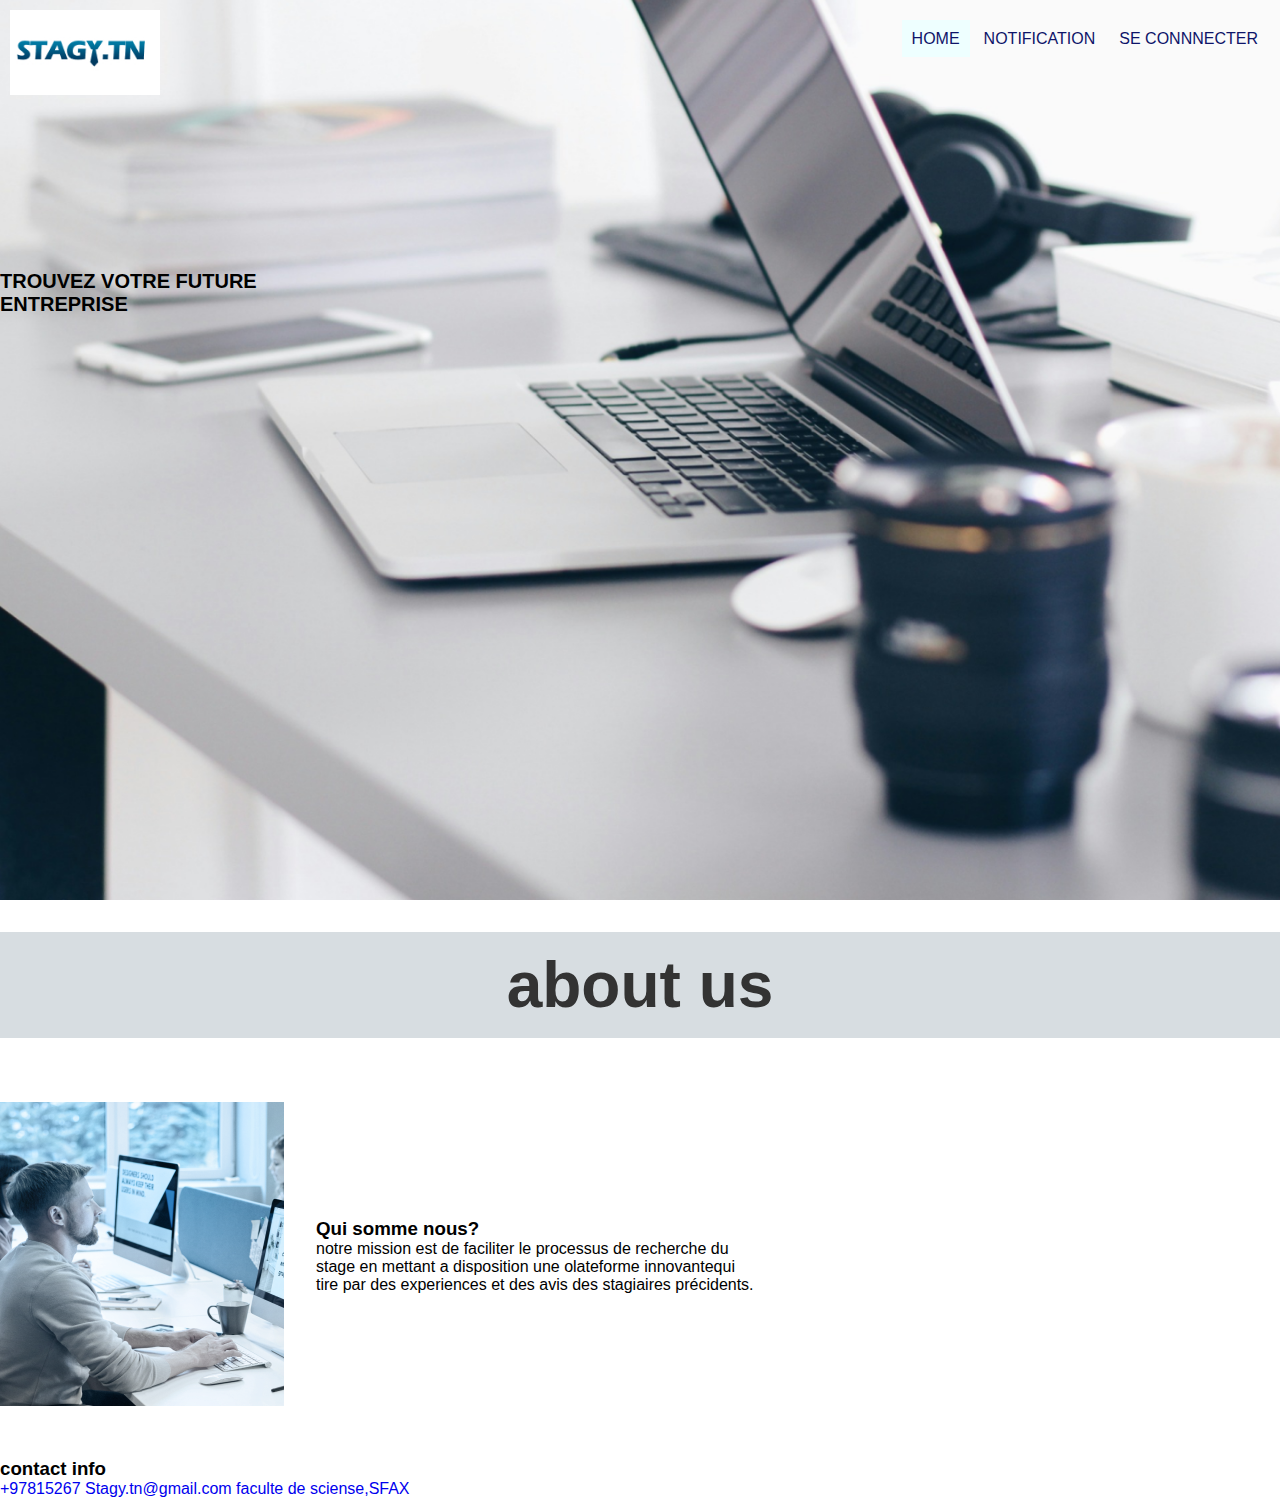
<file: image/index.html>
<!DOCTYPE html>
<html lang="en">
<head>
    <meta charset="UTF-8">
    <meta name="viewport" content="width=device-width, initial-scale=1.0">
    <title>Stagy.tn</title>
    <link  rel="stylesheet" href="style.css">

</head>
<body>
    <!--header-->
    <section id="container">
    <header>
        <div class="principale">
        <div class="logo">
            <img src="STAGY 1.jpg" alt="">

    </div>
     <ul >
        <li class="active"><a href="#">HOME</a></li>
        <li><a href="#">NOTIFICATION</a></li>
        <li class=""><a href="#">SE CONNNECTER</a></li>
        
        
     </ul>
     </div>
     <div class="titre">
       <h1><span>TROUVEZ VOTRE </span>FUTURE ENTREPRISE</h1>
    </div>
    </header>
</section>
<!--section a propos-->
<section class="about" id="about">
<div>
    <h1 class="heading"><span> about </span> us </h1>
    <div class="row">
        <div class="video-container">
            <image src="./prpos.png"></image>
            </div>
            <div class="content">
                <h3>Qui somme nous?</h3>
            <p>notre mission est de faciliter le processus de recherche du</p>
            <p>stage en mettant a disposition une olateforme innovantequi</p>
            <p> tire par des experiences et des avis des stagiaires précidents.</p>
        </div>
        
    </div>


</section>
<!--footer section starts-->
<section clas="footer">
<div class="box">
<h3>contact info</h3>
<a href="#">+97815267</a>
<a href="#">Stagy.tn@gmail.com</a>
<a href="#">faculte de sciense,SFAX</a>


</div>


</section>
</file>
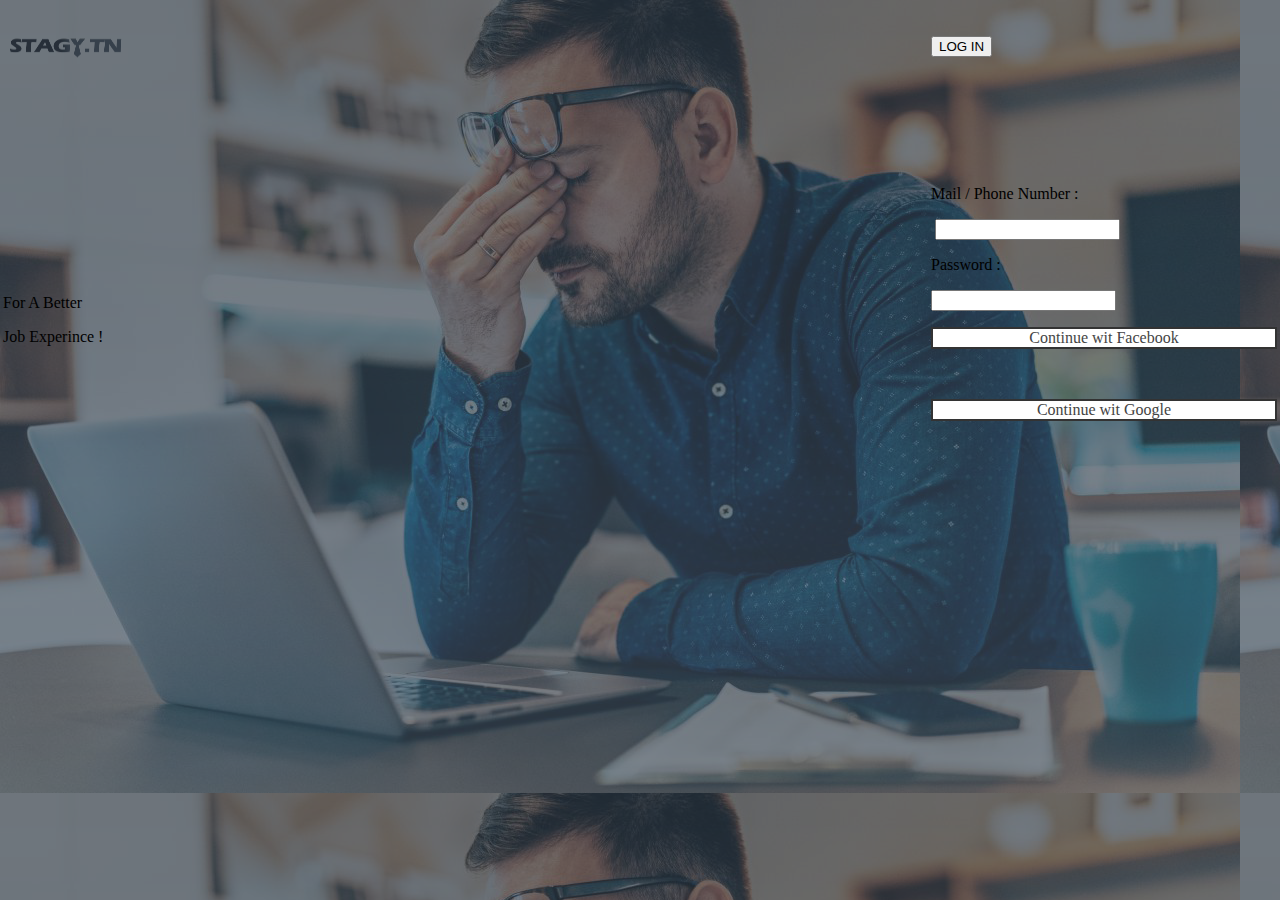
<file: su (1) (1)/su/molka/index.htm>
<html>

<head>
<meta http-equiv="Content-Language" content="fr">
<meta http-equiv="Content-Type" content="text/html; charset=windows-1252">
<title>New Page 1</title>
<link rel="stylesheet" type="text/css" href="styles.css"> 
</head>

<body>
 	<table border="0" width="100%">
		<tr>
			<td height="89">
			<img border="0" src="STAGY.TN (1).png" width="130" height="60" align="left"></td>
			<td height="89">&nbsp;</td>
			<td height="89">&nbsp;</td>
			<td height="89">&nbsp;</td>
			<td width="346" height="89">
			<p align="left">
			<button class="glow-on-hover" type="button">LOG IN</button></td>
		</tr>
		<tr>
			<td height="454">For A Better
			<p>Job Experince !</td>
			<td height="454">&nbsp;</td>
			<td height="454">&nbsp;</td>
			<td height="454">&nbsp;</td>
			<td height="454" width="346">
			<form method="POST" action="index.htm" >
 
				<p>Mail / Phone Number :</p>
				<p>&nbsp;<input type="text" name="T1" size="20"></p>
				<p>Password : </p>
				<p align="left"><input type="text" name="T2" size="20"></p>
				<p align="center">
				<div class="wrapper">
  					<a href="#" class="fb"><span>Continue wit Facebook</span></a>
				</div>				
				<p align="center">
				&nbsp;</p>
				<p align="center">
				<div class="wrapper2">
  					<a href="#" class="joojle"><span>Continue wit Google</span></a>
				</div>	
 
			</form>
			<p>&nbsp;</td>
		</tr>
		<tr>
			<td>&nbsp;</td>
			<td>&nbsp;</td>
			<td>&nbsp;</td>
			<td>&nbsp;</td>
			<td width="346">&nbsp;</td>
		</tr>
		<tr>
			<td>&nbsp;</td>
			<td>&nbsp;</td>
			<td>&nbsp;</td>
			<td>&nbsp;</td>
			<td width="346">&nbsp;</td>
		</tr>
	</table>
 
 
 
 


</body>

</html>
</file>
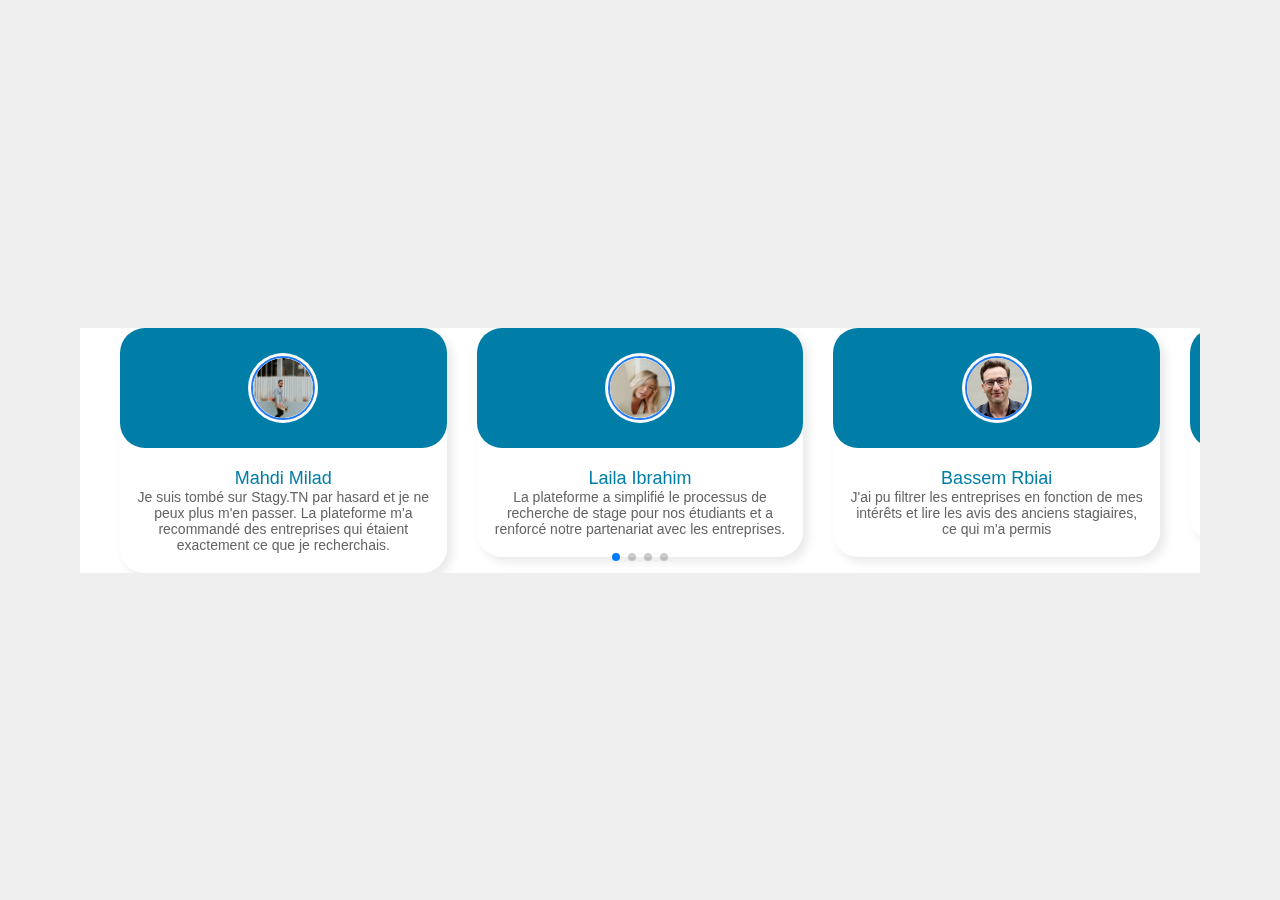
<file: testpro.html>
<!DOCTYPE html>
<html lang="en">

<head>
    <meta charset="UTF-8">
    <meta name="viewport" content="width=device-width, initial-scale=1.0">
    <title>Document</title>
    <link rel="stylesheet" href="fichiercss.css">
    <link rel="stylesheet" href="swiper-bundle.min.css">

</head>

<body>

    <div class="slide-container swiper">
        <div class="slide-content">
            <div class="card-wrapper swiper-wrapper">

                <div class="card swiper-slide">
                    <div class="image-content">
                        <span class="overlay"></span>
                        <div class="card-image">
                            <img src="img/Ellipse 31.jpg" alt="" class="card-img">
                        </div>
                    </div>
                    <div class="card-content">
                        <h2 class="name"> Mahdi Milad
                        </h2>
                        <p class=" description">Je suis tombé sur Stagy.TN par hasard et je ne peux plus m'en passer. La
                            plateforme m'a recommandé des entreprises qui
                            étaient exactement ce que je recherchais.</p>

                    </div>
                </div>
                <div class="card swiper-slide">
                    <div class="image-content">
                        <span class="overlay"></span>
                        <div class="card-image">
                            <img src="img/Ellipse 33.jpg" alt="" class="card-img">
                        </div>
                    </div>
                    <div class="card-content">
                        <h2 class="name"> Laila Ibrahim
                        </h2>
                        <p class=" description">La plateforme a simplifié le processus de recherche de stage pour nos
                            étudiants et a renforcé notre partenariat avec les
                            entreprises.</p>

                    </div>
                </div>
                <div class="card swiper-slide">
                    <div class="image-content">
                        <span class="overlay"></span>
                        <div class="card-image">
                            <img src="img/1646165485525.jpeg" alt="" class="card-img">
                        </div>
                    </div>
                    <div class="card-content">
                        <h2 class="name"> Bassem Rbiai
                        </h2>
                        <p class=" description">J'ai pu filtrer les entreprises en fonction de mes intérêts et lire les
                            avis des anciens stagiaires, ce qui m'a permis</p>

                    </div>
                </div>
                <div class="card swiper-slide">
                    <div class="image-content">
                        <span class="overlay"></span>
                        <div class="card-image">
                            <img src="img/1709739603506.jpeg" alt="" class="card-img">
                        </div>
                    </div>
                    <div class="card-content">
                        <h2 class="name"> david dell
                        </h2>
                        <p class=" description">Savoir que mes avis peuvent être utiles à d'autres stagiaires me
                            rend vraiment heureux.</p>

                    </div>
                </div>
                <div class="card swiper-slide">
                    <div class="image-content">
                        <span class="overlay"></span>
                        <div class="card-image">
                            <img src="img/v23_1829.png" alt="" class="card-img">
                        </div>
                    </div>
                    <div class="card-content">
                        <h2 class="name"> Fatima Hassen
                        </h2>
                        <p class=" description"> Je recommande vivement Stagy.TN à tous les étudiants</p>

                    </div>
                </div>
                <div class="card swiper-slide">
                    <div class="image-content">
                        <span class="overlay"></span>
                        <div class="card-image">
                            <img src="img/1687950386671.jpeg" alt="" class="card-img">
                        </div>
                    </div>
                    <div class="card-content">
                        <h2 class="name"> Mohamed Magrebi
                        </h2>
                        <p class=" description">En tant que stagiaire chez TechCo, j'ai voulu partager mon expérience
                            pour aider d'autres étudiants à trouver des
                            opportunités similaires. </p>

                    </div>
                </div>
            </div>
        </div>
        <div class="swiper-pagination"></div>
    </div>

</body>
<!-- commentaire-->
<script src="swiper-bundle.min.js"></script>
<script src="fichierjs.js"></script>

</html>
</file>
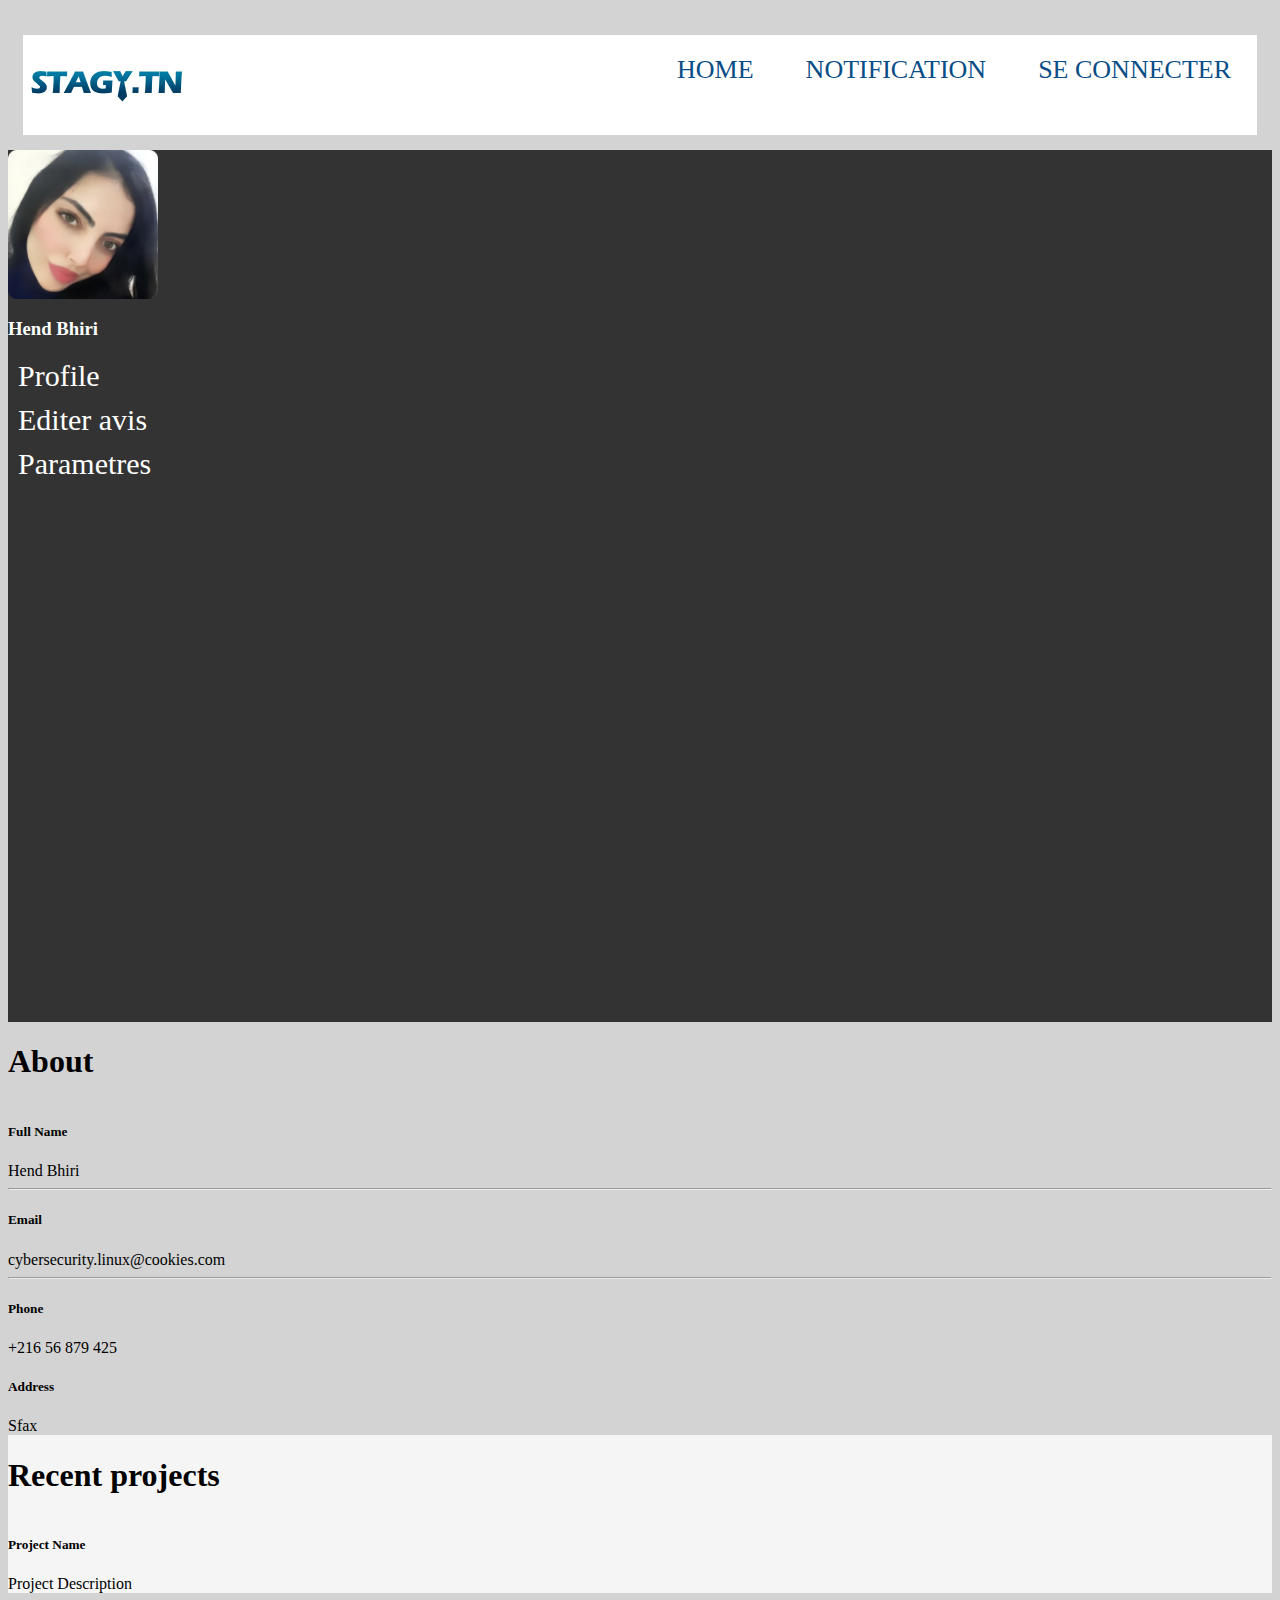
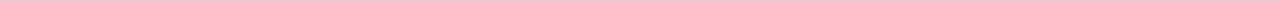
<file: image/profile.html>
<html>
<head>
    <link rel="stylesheet" href="https://cdn.jsdelivr.net/npm/bootstrap@4.5.3/dist/css/bootstrap.min.css" integrity="sha384-TX8t27EcRE3e/ihU7zmQxVncDAy5uIKz4rEkgIXeMed4M0jlfIDPvg6uqKI2xXr2" crossorigin="anonymous">

    <link rel="stylesheet" href="profile.css" >
</head>

<body>
    <div class="container">
        <div class="main">
            <div class="topbar">
                
                <a href="">SE CONNECTER</a>
                <a href="">NOTIFICATION</a>
                <a href="">HOME</a>

                <img src="STAGY 1.jpg" alt="">
            </div>
        </div>
            <div class="row">
                <div class="col-md-4 mt-1">
                    <div class="card text-center sidebar">
                       
                        <div class="card-body">
                            <img src="hend.png" class="rounded.circle" width="150">
                            <div class="mt-3">
                            <h3>Hend Bhiri</h3>
                            <a href="">Profile</a>
                            <a href="">Editer avis</a>
                            <a href="">Parametres</a>
                    
                        </div>
                    </div>
                </div>
            </div>
            <div class="col-md-8 mt-1">
                <div class="card mb-3 contenent">
                    <h1 class="m -3 pt-3">About</h1>
                    <div class="card-body">
                        <div class="row">
                            <div class="col-md-3">
                                <h5>Full Name</h5>

                            </div>
                            <div class="col-md-9 text-secondary">
                                Hend Bhiri
                            </div>
                        </div>
                        <hr>
                        <div class="row">
                            <div class="col-md-3">
                            <h5>Email</h5>
                            </div>
                            <div class="col-md-9 text-secondary">
                                cybersecurity.linux@cookies.com
                            </div>
                        </div>
                        <hr>
                        <div class="row">
                            <div class="col-md-3">
                                <h5>Phone</h5>
                            </div>
                            <div class="col-md-9 text-secondary">
                                +216 56 879 425
                            </div>
                         </div>

                         <div class="row">
                            <div class="col-md-3">
                                <h5>Address</h5>
                            </div>
                            <div class="col-md-9 text-secondary">
                             Sfax
                            </div>
                         </div>
                    </div>
                    </div>
                    <div class="card mb-3 content">
                        <h1 class="m-3">Recent projects</h1>
                        <div class="card-body">
                        <div class="row">
                        <div class="col-md-3">
                            <h5>Project Name</h5>
                        </div>
                        <div class="col-md-9 text-secondary">
                            Project Description
                        </div>
                    </div>
    </div>
    </div>
    </div>
    </div>
</div>
</div>
</body>

</body>
</html>
</file>
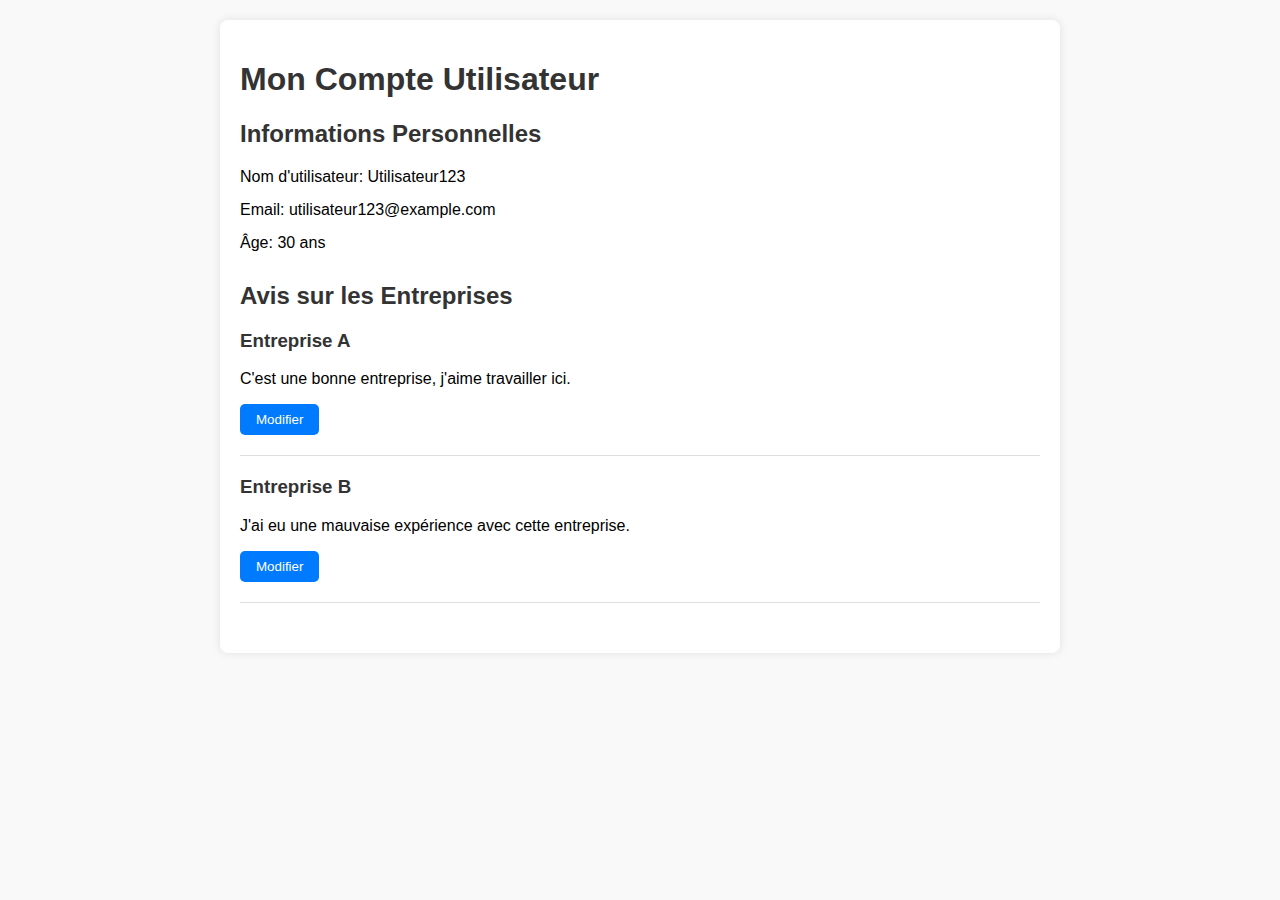
<file: image/profile1.html>
<!DOCTYPE html>
<html lang="en">
<head>
    <meta charset="UTF-8">
    <meta name="viewport" content="width=device-width, initial-scale=1.0">
    <title>Mon Compte Utilisateur</title>
    <link rel="stylesheet" href="profile1.css">
</head>
<body>
    <div class="container">
        <h1>Mon Compte Utilisateur</h1>
        <div class="user-info">
            <h2>Informations Personnelles</h2>
            <div class="info-item">
                <label for="username">Nom d'utilisateur:</label>
                <span id="username">Utilisateur123</span>
            </div>
            <div class="info-item">
                <label for="email">Email:</label>
                <span id="email">utilisateur123@example.com</span>
            </div>
            <div class="info-item">
                <label for="age">Âge:</label>
                <span id="age">30 ans</span>
            </div>
        </div>
        <div class="company-reviews">
            <h2>Avis sur les Entreprises</h2>
            <div class="review-item">
                <h3>Entreprise A</h3>
                <p>C'est une bonne entreprise, j'aime travailler ici.</p>
                <button class="edit-btn">Modifier</button>
            </div>
            <div class="review-item">
                <h3>Entreprise B</h3>
                <p>J'ai eu une mauvaise expérience avec cette entreprise.</p>
                <button class="edit-btn">Modifier</button>
            </div>
        </div>
    </div>
</body>
</html>
</file>
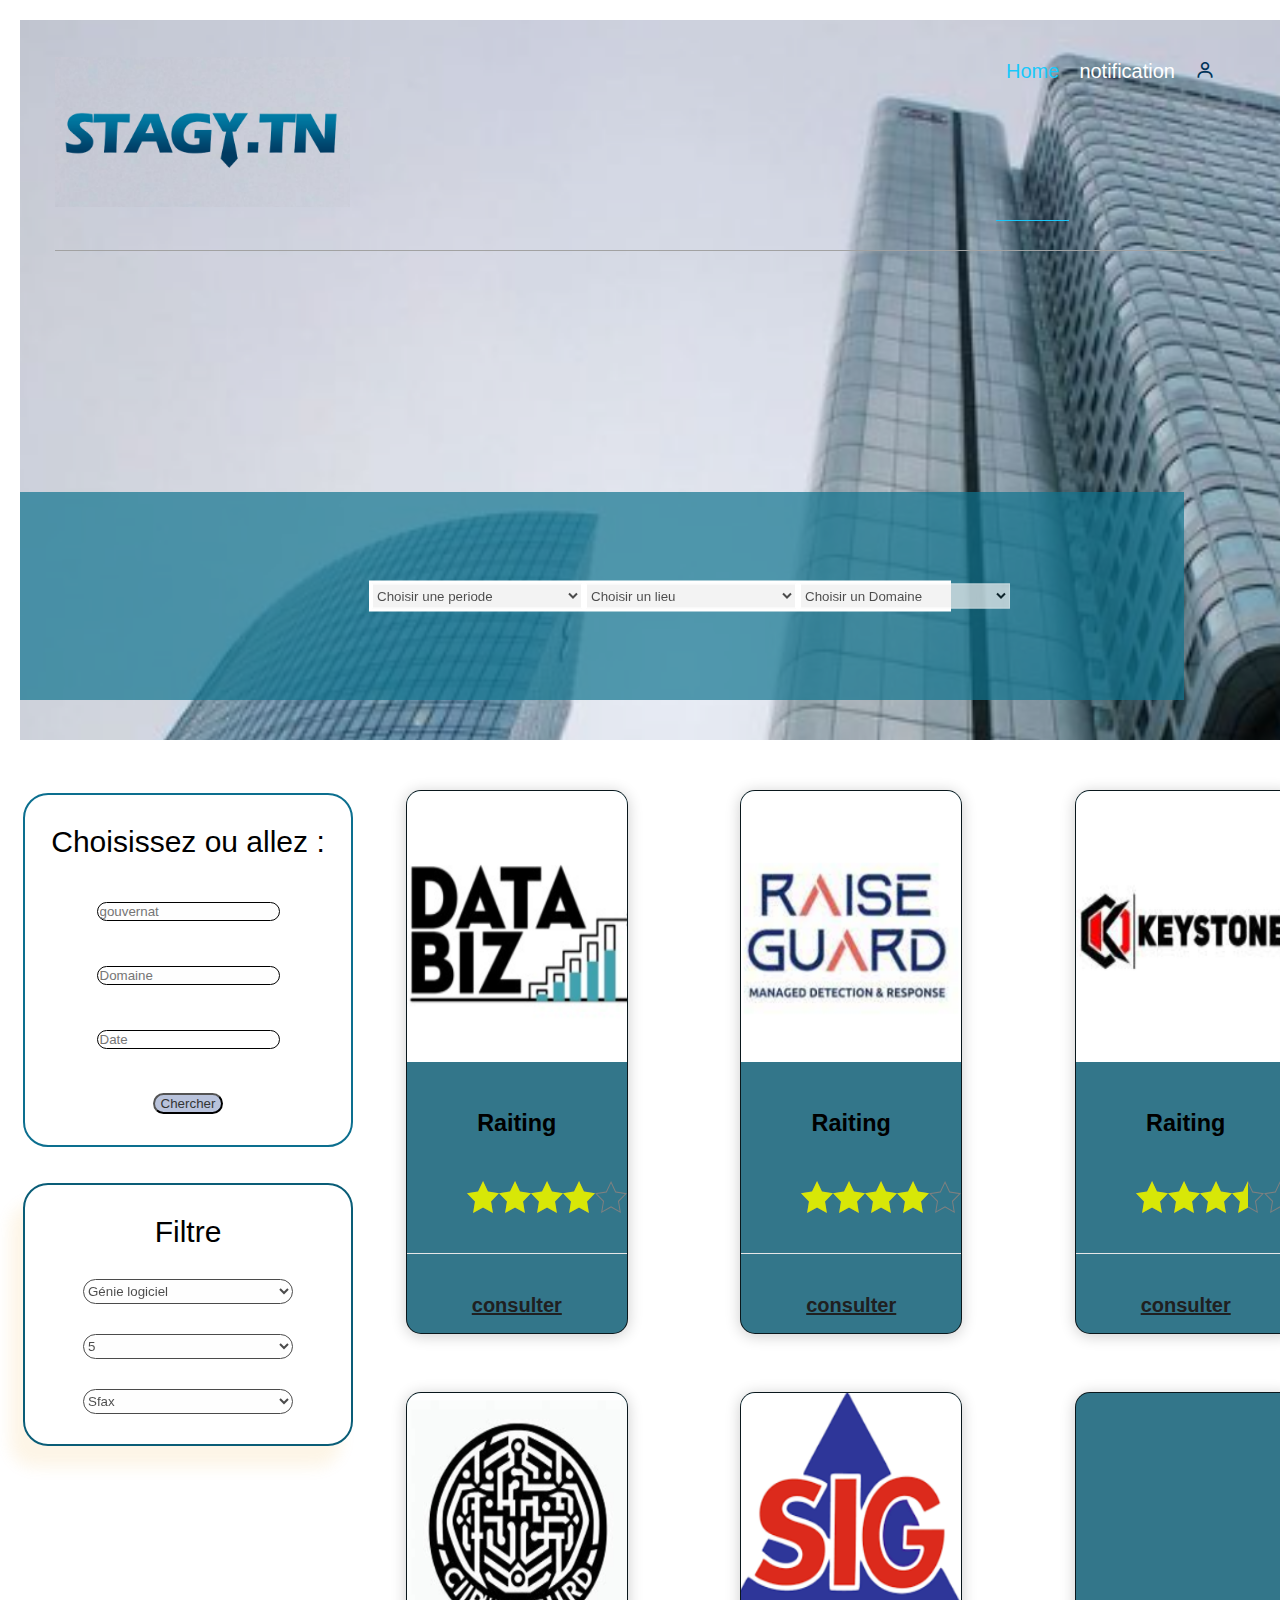
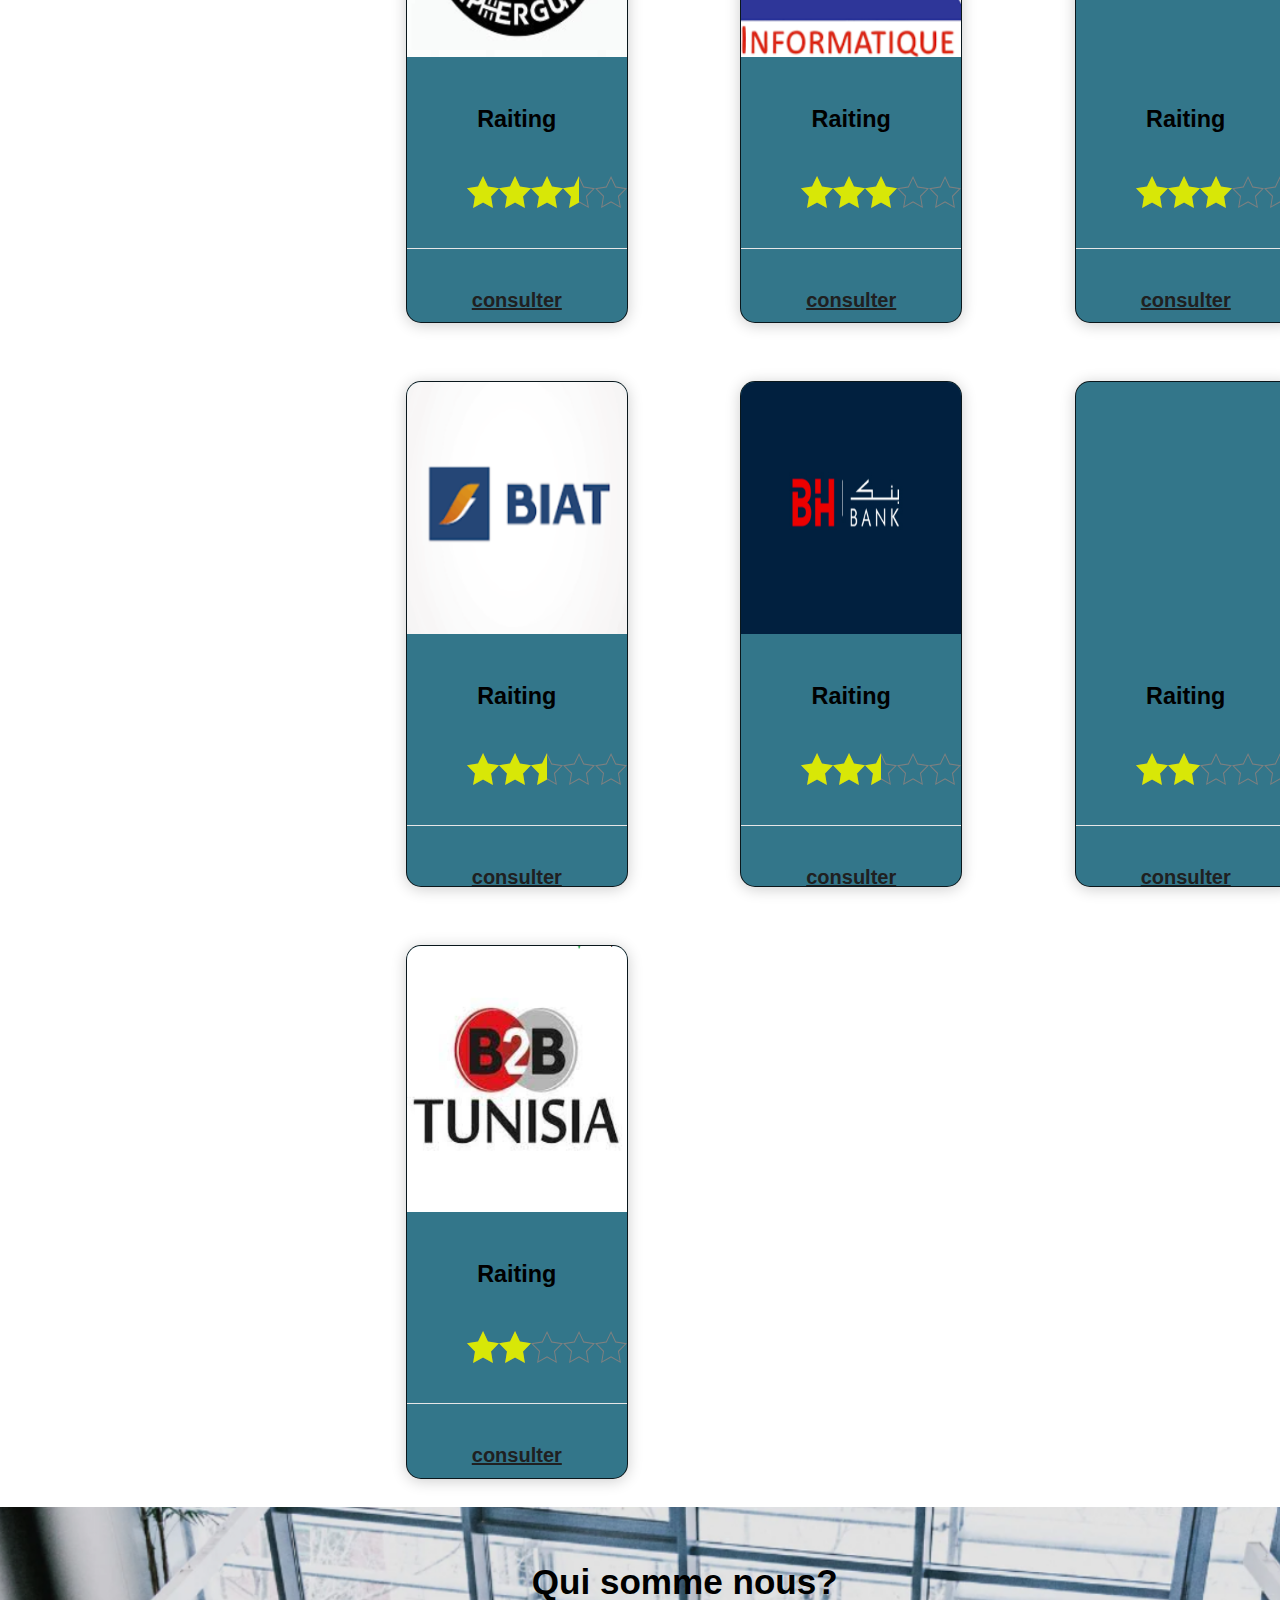
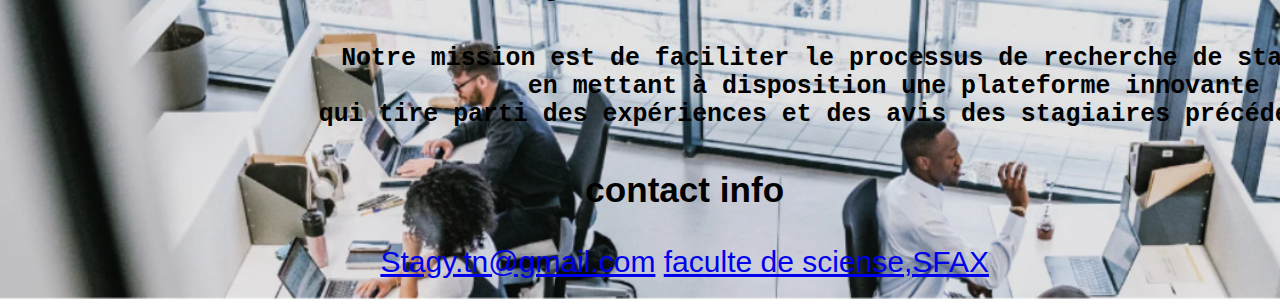
<file: proj/page.html>
<!DOCTYPE html>
<html lang="en">

<head>
    <meta charset="UTF-8" />
    <title>STAGY.TN</title>
    <link rel="stylesheet" type="text/css" href="cssp.css" />
    <link href='https://unpkg.com/boxicons@2.1.4/css/boxicons.min.css' rel='stylesheet'>
    <style>
        .grid-container {
            display: grid;
            grid-template-areas:
                'he he he he he he'
                'menu main main main main main'
                'footer footer footer footer footer footer';
            gap: 10px;
            
            
        }

        .grid-container>div {
            
            text-align: center;
            padding: 20px 20px;
            font-size: 30px;
        }

        .he {
            grid-area: he;
        }

        .main {
            grid-area: main;
        }

        .menu {
            grid-area: menu;
        }

        .footer {
            grid-area: footer;
        }
    </style>
</head>

<body>
    <div class="grid-container">
        <div class="he">
            <header>
                <div class="container">
                    <a href="#" class="logo">
                        <img decoding="async" src="images/logo.png" alt="Logo" />
                    </a>
                    <nav>
                        <ul>
                            <li><a class="active" href="#">Home</a></li>
                            <li><a href="#">notification</a></li>
                            <li><a href="#"> <i class='bx bx-user' style='color:#003459'> </i></a></li>
                        </ul>
                    </nav>
                </div>
            </header>



            <div class="landing">
                <div class="overplay"></div>
                <div class="text">
                    <div class="content">
                        <form action="#" method="get">
                            <div class="bar">
                                <table id="search" border="0px" background-color="white" align="center">
                                    <tr>
                                        <th>
                                            <div class="label"><select size="1" name="D1">
                                                    <option>
                                                        <h1>Choisir une periode
                                                    </option>
                                                </select></div>
                                        </th>
                                        <th>
                                            <div class="label"></div><select size="1" name="D2">
                                                <option>Choisir un lieu</option>
                                            </select>
                            </div>
                            </th>
                            <th>
                                <div class="label"></div><select size="1" name="D3">
                                    <option>Choisir un Domaine</option>
                                </select>
                    </div>
                    </th>
                    </tr>
                    </table>
                </div>
                </form>
            </div>
        </div>
        <i class="fas fa-angle-left change-background fa-2x"></i>
    </div>
    </div>
    <div class="main">
        <div class="box">
            <img decoding="async" src="images/E1.png" alt="" />
            <div class="content">
                <h3>Raiting</h3>
                <figure class="notation">
                    <span role="img" aria-labelledby="rating-66096cb4df164" style="width: 80%"></span>
                    <!--<figcaption class="screen-readers" id="rating-66096cb4df164">noté 3 sur 5</figcaption>-->
                </figure>
            </div>
            <div class="info">
                <a href="">consulter</a>
                <i class="fas fa-long-arrow-alt-right"></i>
            </div>
        </div>
        <div class="box">
            <img decoding="async" src="images/E2.png" alt="" />
            <div class="content">
                <h3>Raiting</h3>
                <figure class="notation">
                    <span role="img" aria-labelledby="rating-66096cb4df164" style="width: 80%"></span>
                    <!--<figcaption class="screen-readers" id="rating-66096cb4df164">noté 3 sur 5</figcaption>-->
                </figure>
            </div>
            <div class="info">
                <a href="">consulter</a>
                <i class="fas fa-long-arrow-alt-right"></i>
            </div>
        </div>
        <div class="box">
            <img decoding="async" src="images/E3.png" alt="" />
            <div class="content">
                <h3>Raiting</h3>
                <figure class="notation">
                    <span role="img" aria-labelledby="rating-66096cb4df164" style="width: 70%"></span>
                    <!--<figcaption class="screen-readers" id="rating-66096cb4df164">noté 3 sur 5</figcaption>-->
                </figure>
            </div>
            <div class="info">
                <a href="">consulter</a>
                <i class="fas fa-long-arrow-alt-right"></i>
            </div>
        </div>
        <div class="box">
            <img decoding="async" src="images/E4.png" alt="" />
            <div class="content">
                <h3>Raiting</h3>
                <figure class="notation">
                    <span role="img" aria-labelledby="rating-66096cb4df164" style="width: 70%"></span>
                    <!--<figcaption class="screen-readers" id="rating-66096cb4df164">noté 3 sur 5</figcaption>-->
                </figure>
            </div>
            <div class="info">
                <a href="">consulter</a>
                <i class="fas fa-long-arrow-alt-right"></i>
            </div>
        </div>
        <div class="box">
            <img decoding="async" src="images/E5.png" alt="" />
            <div class="content">
                <h3>Raiting</h3>
                <figure class="notation">
                    <span role="img" aria-labelledby="rating-66096cb4df164" style="width: 60%"></span>
                    <!--<figcaption class="screen-readers" id="rating-66096cb4df164">noté 3 sur 5</figcaption>-->
                </figure>
            </div>
            <div class="info">
                <a href="">consulter</a>
                <i class="fas fa-long-arrow-alt-right"></i>
            </div>
        </div>
        <div class="box">
            <img decoding="async" src="images/E6.png" alt="" />
            <div class="content">
                <h3>Raiting</h3>
                <figure class="notation">
                    <span role="img" aria-labelledby="rating-66096cb4df164" style="width: 60%"></span>
                    <!--<figcaption class="screen-readers" id="rating-66096cb4df164">noté 3 sur 5</figcaption>-->
                </figure>
            </div>
            <div class="info">
                <a href="">consulter</a>
                <i class="fas fa-long-arrow-alt-right"></i>
            </div>
        </div>
        <div class="box">
            <img decoding="async" src="images/E7.png" alt="" />
            <div class="content">
                <h3>Raiting</h3>
                <figure class="notation">
                    <span role="img" aria-labelledby="rating-66096cb4df164" style="width: 50%"></span>
                    <!--<figcaption class="screen-readers" id="rating-66096cb4df164">noté 3 sur 5</figcaption>-->
                </figure>
            </div>
            <div class="info">
                <a href="">consulter</a>
                <i class="fas fa-long-arrow-alt-right"></i>
            </div>
        </div>
        <div class="box">
            <img decoding="async" src="images/E8.png" alt="" />
            <div class="content">
                <h3>Raiting</h3>
                <figure class="notation">
                    <span role="img" aria-labelledby="rating-66096cb4df164" style="width: 50%"></span>
                    <!--<figcaption class="screen-readers" id="rating-66096cb4df164">noté 3 sur 5</figcaption>-->
                </figure>
            </div>
            <div class="info">
                <a href="">consulter</a>
                <i class="fas fa-long-arrow-alt-right"></i>
            </div>
        </div>
        <div class="box">
            <img decoding="async" src="images/E9.png" alt="" />
            <div class="content">
                <h3>Raiting</h3>
                <figure class="notation">
                    <span role="img" aria-labelledby="rating-66096cb4df164" style="width: 40%"></span>
                    <!--<figcaption class="screen-readers" id="rating-66096cb4df164">noté 3 sur 5</figcaption>-->
                </figure>
            </div>
            <div class="info">
                <a href="">consulter</a>
                <i class="fas fa-long-arrow-alt-right"></i>
            </div>
        </div>
        <div class="box">
            <img decoding="async" src="images/E10.png" alt="" />
            <div class="content">
                <h3>Raiting</h3>
                <figure class="notation">
                    <span role="img" aria-labelledby="rating-66096cb4df164" style="width: 40%"></span>
                    <!--<figcaption class="screen-readers" id="rating-66096cb4df164">noté 3 sur 5</figcaption>-->
                </figure>
            </div>
            <div class="info">
                <a href="">consulter</a>
                <i class="fas fa-long-arrow-alt-right"></i>
            </div>
        </div>
   
        
        
    </div>

    <div class="menu">
        <aside class="aside1">

            <div id="loutalouta">
                <table id="louta" border="0">
                    <tr>
                        <td width="319">
                            <form method="POST" action="--WEBBOT-SELF--" id="domaine">
                                <p align="center">Choisissez ou allez :</p>
                                <p align="center"><input type="text" name="T1" size="20" placeholder="gouvernat"></p>
                                <p align="center"><input type="text" name="T2" size="20" placeholder="Domaine"></p>
                                <p align="center"><input type="text" name="T3" size="20" placeholder="Date"></p>
                                <p align="center"><input type="button" value="Chercher" id="chercher" name="B5"></p>
                            </form>
                        </td>
                    </tr>
                    <tr>
                        <td></td>
                    </tr>
                    <tr>
                        <td></td>
                    </tr>
                    <tr>
                        <td></td>
                    </tr>
                    <tr>
                        <td></td>
                    </tr>
                    <tr>
                        <td></td>
                    </tr>
                    <tr>
                        <td></td>
                    </tr>
                    <tr>
                        <td></td>
                    </tr>
                    <tr>
                        <td></td>
                    </tr>

                    <tr>
                        <td width="330">
                            <div id="filtrage">
                                <p align="center">Filtre</p>
                                <p align="center">
                                    <select name="specialite" id="specialite">
                                        <opt group label="Choisissez une spécialité" name="specialite" id="specialite">
                                        <option value="Securité">Sécurité</option>
                                        <option value="Gestion de Base de données">Gestion de Base de données</option>
                                        <option value="Big Data">Big Data</option>
                                        <option value="Genie logiciel" selected>Génie logiciel</option>
                                        <option value="Cloud">Cloud</option>
                                        <option value="Graphic design">Graphic design</option> </opt group>
                                    </select>
                                </p>
                                <p align="center">
                                    <select name="rate" id="rate">
                                        <option value="">Choisissez un rate</option>
                                        <option value="5" selected>5</option>
                                        <option value="4">4</option>
                                        <option value="3">3</option>
                                        <option value="2">2</option>
                                        <option value="1">1</option>
                                    </select>
                                </p>
                                <p align="center">
                                    <select name="ville" id="ville" label="Choisissez une ville">
                                      
                                        <option value="Sfax" selected>Sfax</option>
                                        <option value="Tunis">Tunis</option>
                                    </select>
                                </p>
                            </div>
                        </td>
                    </tr>
                </table>
            </div>


        </aside>
        
    </div>

    <div class="footer">
        <div class="boxx">
            <div class="content">
                <h3>Qui somme nous?</h3>
                <h5>
                    <pre>
                    Notre mission est de faciliter le processus de recherche de stage 
                             en mettant à disposition une plateforme innovante 
                    qui tire parti des expériences et des avis des stagiaires précédents.</pre>
                </h5>
            </div>
            <h3>contact info</h3>
            
            <div class="social-icons">
                <a>
                <i class="fab fa-facebook-f"></i>
                <i class="fab fa-twitter"></i>
                <i class="fas fa-home"></i>
                <i class="fab fa-linkedin"></i></a>
            </div>
            <a href="#">Stagy.tn@gmail.com</a>
            <a href="#">faculte de sciense,SFAX</a>
        </div>
    </div>
    </div>
</body>

</html>
</file>
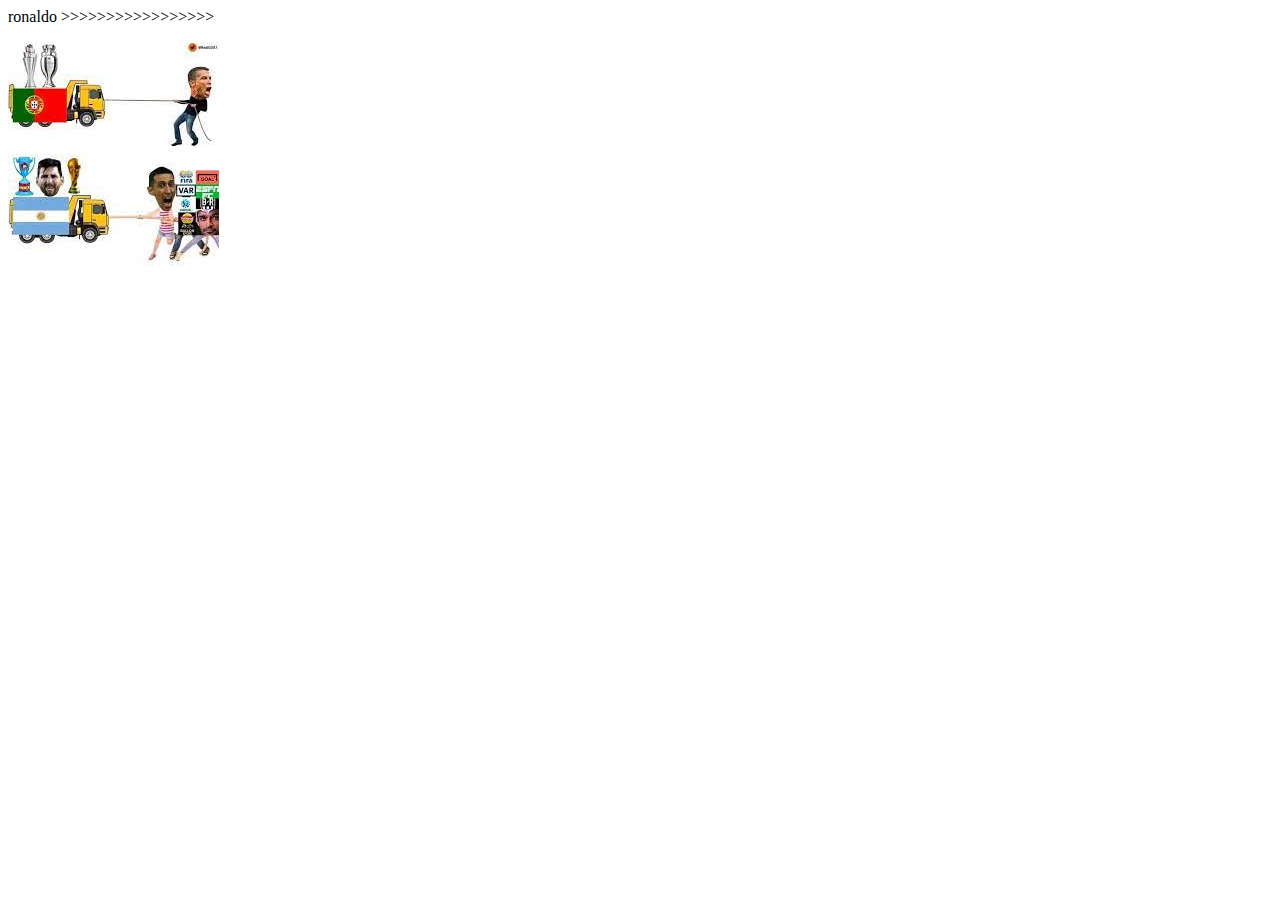
<file: su (1) (1)/su/molka/index (2).htm>
<html>

<head>
<meta http-equiv="Content-Language" content="fr">
<meta http-equiv="Content-Type" content="text/html; charset=windows-1252">
<title>ronaldo</title>
</head>

<body>

<p>ronaldo &gt;&gt;&gt;&gt;&gt;&gt;&gt;&gt;&gt;&gt;&gt;&gt;&gt;&gt;&gt;&gt;&gt; </p>
<p>
<img src="[data-uri]" alt="Ronaldo Fan - Cristiano Two international trophy vs. Pessi... | Facebook"></p>

</body>

</html>
</file>
<file: image/style.css>
/*Pour la police d'écriture google font*/
/*@import url('https://fonts.googleapis.com/css2?family=Poppins:wght@100;200;300;400;500&display=swap');*/
*{
    margin: 0;
    padding: 0;
    font-family: "Poppins" , sans-serif;
    box-sizing: border-box;
    transition: all.2s linear;
    text-decoration: none;
    border: none;
    
}


header
{
background:url(./image.png);
height:100vh;
background-size:cover;
background-position: center;
padding:10px 10px;
}

.logo img
{float: left;
width: 150px;
height:auto;

}
ul
{
list-style: none;
float: right;
display:flex;
margin-top: 20px;

}
ul li a
{
    text-decoration:none;
    color:rgb(14, 20, 105);
    padding: 10px;
    margin:2px;
}

ul li a:hover
{
background:white;

}

ul li.active a
{
  background:#efff;
  color:rgb(14, 20, 105);   
}
#principale
{max-width:114rm;
 margin:0 auto;
}
.titre
{
position:absolute;
top:30%;
right:75%;
}

.titre h1
{
 color:black;
 font-size: 20px;
}
.heading
{
text-align:center;
font-size:4rem;
color:#333;
padding:1rem;
margin:2rem 0;
background: #d7dde1;;
}

.heading span
{
color:var(--pink);

}
.about .row
{
 display:flex;
 align-items: center;
 gap:2rem;
 flex-wrap:wrap;
 padding:2rem 0;  
 padding-bottom:3rem; 
}
.about.row.video-container
{
 flex:1 1 60rem;
 position:relative;   
}
.about.row.video-container image
{
width:100%;
border:1.3rem solid #ffff;
border-radius:7rem;
height:100%;
object-fit:cover;

}
.about.row.content
{
 flex: 1 1 40rem;   
}
 .about.row.content h3
 {
  font-size: 3rem;
  color:#333;
 }


.about.row.content p
{
font-size: 1.5rem;
color:#999;
padding:5rem 0;
padding-top: 5rem;
line:10px;

}
.footer.box
{
 flex: 1 1 25rem;   
}
footer.box h3
{
 color:#333;
 font-size:2.5rem;
 padding:1rem 0;   
}
footer.box a
{
display:block;
color:#6666;
font-size:1.5rem;
padding:1rem 0;

}
</file>
<file: su (1) (1)/su/molka/styles.css>
body {
 background-image: url("1055397.png");
 background-color: #cccccc;
}
  
 
a{
  display: block;
 
  font-family: 'Eras Demi ITC';
  text-decoration: none;
  color: #444;
  border: 2px solid #333;
  text-align: center;
  position: relative;
  transition: all .35s;
  background-color: white;
}

a span{
  position: relative;

  z-index: 2;
}


a:hover{
  color: #fff;
}

a:hover:after{
  width: 100%;
}
.fb:after{
  position: absolute;
  content: "";
  top: 0;
  left: 0;
  width: 0;
  height: 100%;
  background: #4285F4;
  transition: all .35s;
 }
.joojle:after{
  position: absolute;
  content: "";
  top: 0;
  left: 0;
  width: 0;
  height: 100%;
  background: #d3d3d3;
  transition: all .35s;
 }
html, body {
    margin: 0;
    padding: 0;
}
</file>
<file: fichiercss.css>
* {

    margin: 0;
    padding: 0;
    box-sizing: border-box;
    font-family: 'Poppins', sans-serif;
}

body {
    min-height: 100vh;
    display: flex;
    align-items: center;
    justify-content: center;
    background-color: #EFEFEF;
}

.slide-container {

    max-width: 1120px;
    width: 100%;
    background-color: white;
    padding: 40px 0;
}

.slide-content {
    margin: 0 40px;
}

.card {
    width: 320px;
    border-radius: 25px;
    background-color: white;
    box-shadow: 5px 5px 10px rgba(87, 87, 82, 0.13);

}

.image-content,
.card-content {
    display: flex;
    flex-direction: column;
    align-items: center;
    padding: 20px 15px;
}

.image-content {
    position: relative;
    row-gap: 5px;
    padding: 25px 0;
}

.overlay {
    position: absolute;
    left: 0;
    top: 0;
    height: 100%;
    width: 100%;
    background-color: #007EA7;
    border-radius: 25px 25px 25px 25px;
}

.overlay::before .overlay::after {
    content: '';
    position: absolute;
    right: 0;
    bottom: -40px;
    height: 40px;
    width: 40px;
    background-color: rgb(132, 255, 0);
}

.overlay::after {
    border-radius: 0 25px 0 0;
    background-color: gray;
}

.card-image {
    position: relative;
    height: 70px;
    width: 70px;
    border-radius: 50%;
    background: #fff;
    padding: 3px;
}

.card-image .card-img {
    position: relative;
    height: 100%;
    width: 100%;
    object-fit: cover;
    border-radius: 50%;
    border: 2px solid #217BF4;
}

.name {
    font-size: 18px;
    font-weight: 500;
    color: #007EA7;
}

.description {
    font-size: 14px;
    color: #656464;
    text-align: center;
}
</file>
<file: image/profile.css>
body{
    margin-top:20px;
    background-color:lightgray;

}
.main{
    padding:15px;
    /*font-family:Arial,Helvetica,sans-serif;*/
    }

    
.topbar{
    background-color:white;
    overflow:hidden;
}
.topbar a{
    float:right;
    color:rgb(8, 77, 134);
    text-align:center;
    padding:20px 26px;
    text-decoration:none;
    font-size:26px;
}
.sidebar
{
    background-color:#333;
    color:white;
    height:100%;
}
.sidebar a{
    margin-left:10px;
    display:block;
    color:white;
    padding-bottom:10px;
    font-size:30px;
    text-decoration:none;
}
.card{
    position:relative;
    display:flex;
    flex-direction:column;
}
.content{
    background-color:whitesmoke;
}
</file>
<file: image/profile1.css>
body {
    font-family: Arial, sans-serif;
    margin: 0;
    padding: 0;
    background-color: #f9f9f9;
}

.container {
    max-width: 800px;
    margin: 20px auto;
    padding: 20px;
    background-color: #fff;
    border-radius: 8px;
    box-shadow: 0 0 10px rgba(0, 0, 0, 0.1);
}

h1, h2, h3 {
    color: #333;
}

.user-info, .company-reviews {
    margin-bottom: 30px;
}

.info-item {
    margin-bottom: 15px;
}

.label {
    font-weight: bold;
    color: #555;
}

.review-item {
    border-bottom: 1px solid #ddd;
    padding-bottom: 20px;
    margin-bottom: 20px;
}

.edit-btn {
    background-color: #007bff;
    color: #fff;
    border: none;
    padding: 8px 16px;
    border-radius: 5px;
    cursor: pointer;
    transition: background-color 0.3s ease;
}

.edit-btn:hover {
    background-color: #0056b3;
}
</file>
<file: proj/cssp.css>
:root {
    --main-color: #19c8fa;
    --transparent-color: rgb(15 116 143 / 70%);
    --section-padding: 10px;
    --main-transaition: 0.3s;
}

body {
    font-family: "Open Sans", sans-serif;
}

html {
    scroll-behavior: smooth;
}

body {
    font-family: "Open Sans", sans-serif;
}

ul {
    list-style: none;
}

.container {
    padding-left: 15px;
    padding-right: 15px;
    margin-left: auto;
    margin-right: auto;

}

@media (min-width: 768px) {
    .container {
        width: 750px;
    }
}

/* Medium */
@media (min-width: 992px) {
    .container {
        width: 970px;
    }
}

/* Large */
@media (min-width: 1200px) {
    .container {
        width: 1170px;
    }
}

header {
    position: absolute;
    left: 0;
    width: 100%;
    z-index: 2;
}

header .container {
    display: flex;
    justify-content: space-between;
    align-items: center;
    position: relative;

    min-height: 97px;
}

header .container::after {
    content: "";
    position: absolute;
    height: 1px;
    background-color: #a2a2a2;
    bottom: 0;
    width: calc(100% - 30px);
    left: 15px;
}

header .logo img {
    height: 150px;
}

header nav {
    flex: 1;
    display: flex;
    align-items: center;
    justify-content: flex-end;

}

header nav .toggle-menu {
    color: white;
    font-size: 22px;
}

@media (min-width: 768px) {
    header nav .toggle-menu {
        display: none;
    }
}

header nav ul {
    display: flex;
}

@media (max-width: 767px) {
    header nav ul {
        display: none;
    }
}

header nav .toggle-menu:hover+ul {
    display: flex;
    flex-direction: column;
    position: absolute;
    top: 100%;
    left: 0;
    width: 100%;
    background-color: rgba(230, 221, 221, 0.5);
}

header nav ul li a {
    padding: 10px !important;
}


header nav ul li a {
    padding: 80px 10px;
    display: block;
    color: white;
    text-decoration: none;
    font-size: 20px;
    transition: 0.3s;
    position: relative;
    z-index: 2;
    height: 150px;
}

header nav ul li a.active,
header nav ul li a:hover {
    color: var(--main-color);
    border-bottom: 1px solid var(--main-color);
}

/* Start Landing */
.landing {
    min-height: 80vh;
    background-color: #1f2021;
    background-image: url("images/image.png");
    background-size: cover;
    position: relative;
}

.landing .overplay {
    position: absolute;
    left: 0;
    top: 0;
    width: 100%;
    height: 60%;

}

.landing .text {
    position: absolute;
    left: 0;
    top: 80%;
    transform: translateY(-50%);
    width: 80%;
    height: 15%;
    padding: 50px;
    background-color: var(--transparent-color);
    color: white;
    display: flex;
    justify-content: flex-start;
}

.landing .text .content {
    max-width: 500px;
}

.landing .change-background {
    position: absolute;
    top: 50%;
    transform: translateY(-50%);
    

}

@media (max-width: 767px) {
    .landing .change-background {
        display: none;
    }
}


.bar {
    position: absolute;
    left: 30%;
    top: 50%;
    transform: translateY(-50%);
    width: 50%;
    background-size: cover;

    background-color: rgb(255, 255, 255);

    margin-left: auto;
    margin-right: auto;


}
select{
	/* Frame 5 */

/* Auto layout */
display: flex;
flex-direction: row;
align-items: center;
padding: 0px;
gap: 20px;

width: 210px;
height: 25px;

opacity: 0.7;

/* Inside auto layout */
flex: none;
order: 1;
flex-grow: 0;
border-color: white;

}



@media (max-width: 767px) {
    .landing .text {
        width: 80%;
    }

    .landing .text .content {
        max-width: 80%;
    }
}

.main {
    display: grid;
    grid-template-columns: auto auto auto;

    padding: 10px;
    column-gap: 60px;
    row-gap: 60px;


}

body, html {
    height: 100%;
    margin: 0;
    padding: 0;
}

#loutalouta {
    
    width: 100%;
}

#louta {
    width: 100%;
}

#domaine {
    
    border: 2.50581px solid #0C6F8F;
    border-radius: 25.0581px;
}

input[type=text] {
    background: #FEFEFE;
    border: 1.25291px solid;
    border-radius: 187.936px;
}

input[type=text]:focus {
    background: #FEFEFE;
    border: 2.50581px solid #217BF4;
    border-radius: 187.936px;
}

#chercher {
    background: rgba(38, 68, 146, 0.32);
    border-radius: 175.407px;
    color: #333333;
}

#chercher:active {
    transform: translateY(4px);
}

#filtrage {
    
    border: 2px solid #0A5D77;
    border-radius: 25px;
    box-shadow: -12.5291px 20.0465px 15.0349px rgba(240, 161, 15, 0.1);
}

#specialite, #rate, #ville {
    background-color: #FEFEFE;
    border: 1.25291px solid;
    border-radius: 175.936px;
    
}

#specialite:focus, #rate:focus, #ville:focus {
    background: #FEFEFE;
    border: 2.50581px solid #217BF4;
    border-radius: 187.936px;
}

.box {
    box-shadow: 0 2px 15px rgb(0 0 0 / 10%);
    background-color: white;
    border-radius: 15px;
    overflow: hidden;
    transition: transform var(--main-transition), box-shadow var(--main-transition);
    background-color: #33768A;
    ;
    border: 1px solid rgba(0, 0, 0, 0.8);

    font-size: 20px;
    text-align: center;
    width: 80%;
    height: 100%;
    transition: transform var(--main-transition), box-shadow var(--main-transition);
    box-shadow: 0 2px 15px rgb(0 0 0 / 20%);
}

.box:hover {
    transform: translateY(-10px);
    box-shadow: 0 2px 15px rgb(0 0 0 / 20%);
}

.box img {
    height:50%;
    width: 100%;
    max-width: 100%;
}

.box .content {
    padding: 20px;
}

.articles .box .content h3 {
    margin: 0;

}

.box .info {
    padding: 20px;
    border-top: 1px solid #e6e6e7;
    display: flex;
    justify-content: center;
    align-items: center;
    color: #1f2021;
}

.box .info a {

    font-weight: bold;
    padding: 20px;

    display: flex;


    color: #1f2021;
}

.box .info i {
    color: var(--main-color);
}

.box:hover .info i {
    animation: moving-arrow 0.6s linear infinite;
}
.footer
{
    min-height: 30vh;
    background-color: #1f2021;
    background-image: url("images/footer.png");
    background-size: cover;
    position: relative;  
}

.footer.boxx h3
{
 color:#2c84f0;
 font-size:2.5rem;
 padding:1rem 0;   
}
.footer.boxx a
{
display:block;
color:#4f5efc66;
font-size:1.5rem;
padding:1rem 0;


}

[class*="five-rate-"],
.rating-scale,
figure[class*='notation'] {
    --rating-mask-full: url('data:image/svg+xml,\
   <svg xmlns="http://www.w3.org/2000/svg" viewBox="0 0 32 32">\
      <path d="m16.04,0l4.89,10.5,11.07,1.7-7.98,8.24,1.88,11.56-9.86-5.49-9.93,5.49,1.88-11.56L0,12.19l11.07-1.7L16.04,0Z"/>\
   </svg>');
    --rating-mask-half: url('data:image/svg+xml,\
   <svg xmlns="http://www.w3.org/2000/svg" viewBox="0 0 32 32">\
   <path d="m16,.08v26.45l-9.89,5.47,1.88-11.56L0,12.19l11.07-1.7L16,.08Z"/>\
   </svg>');
    --rating-mask-empty: url('data:image/svg+xml,\
   <svg xmlns="http://www.w3.org/2000/svg" viewBox="0 0 32 32">\
   <path d="m25.91,32l-9.87-5.49-9.94,5.49,1.88-11.56L0,12.2l11.06-1.69L16.04,0l4.9,10.51,11.06,1.69-7.98,8.23,1.88,11.56ZM2.04,12.89l6.97,7.2-1.64,10.06,8.66-4.78,8.59,4.78-1.64-10.06,6.97-7.19-9.67-1.48-4.26-9.14-4.32,9.13-9.67,1.48Z"/>\
   </svg>');
    --foreground-outline: var(--primary-color, gray);
}

figure.mask-bullets[class*="notation"] {
    --rating-mask-empty: url('data:image/svg+xml,\
    <svg xmlns="http://www.w3.org/2000/svg" viewBox="0 0 32 32">\
      <path d="M16,31c-8.27,0-15-6.73-15-15S7.73,1,16,1s15,6.73,15,15-6.73,15-15,15ZM16,4.75c-6.2,0-11.25,5.05-11.25,11.25s5.05,11.25,11.25,11.25,11.25-5.05,11.25-11.25-5.05-11.25-11.25-11.25Z"/>\
    </svg>');
    --rating-mask-full: url('data:image/svg+xml,\
    <svg xmlns="http://www.w3.org/2000/svg" viewBox="0 0 32 32">\
      <path d="M16,2.25c7.59,0,13.75,6.16,13.75,13.75s-6.16,13.75-13.75,13.75S2.25,23.59,2.25,16,8.41,2.25,16,2.25ZM16,31c-8.27,0-15-6.73-15-15S7.73,1,16,1s15,6.73,15,15-6.73,15-15,15ZM16,3.5c-6.89,0-12.5,5.61-12.5,12.5s5.61,12.5,12.5,12.5,12.5-5.61,12.5-12.5S22.89,3.5,16,3.5Z"/>\
    </svg>');
}

:root[class*="contrast"] [class*="five-rate-"],
:root[class*="contrast"] .rating-scale,
:root[class*="contrast"] figure[class*='notation'] {
    --foreground-outline: var(--basic-color, black);
}

@media (prefers-color-scheme: dark) {

    :root[class*="contrast"] [class*="five-rate-"],
    :root[class*="contrast"] .rating-scale,
    :root[class*="contrast"] figure[class*='notation'] {
        --foreground-outline: var(--basic-color, white);
    }
}

@media (max-width: 63.9375rem) {

    [class*="five-rate-"],
    .rating-scale {
        --size-small: 1rem;
        --size-medium: 1.5rem;
        --size-large: 2rem;
    }
}

@media (min-width: 64rem) {

    [class*="five-rate-"],
    .rating-scale {
        --size-small: 1.5rem;
        --size-medium: 2rem;
        --size-large: 2.5rem;
    }
}

[class*="five-rate-"] {
    display: inline-flex;
    flex: none;
    flex-flow: row;
    text-align: center;
    margin: auto;
    white-space: nowrap;
}

[class*="rate-value"] {
    width: var(--size-medium);
    height: var(--size-medium);
    font-size: var(--font-size, 1rem);
    position: relative;
    margin: 0 !important;
}

[class*="rate-value"]:before,
[class*="rate-value"]:after {
    -webkit-mask-size: contain;
    mask-size: contain;
    -webkit-mask-repeat: no-repeat;
    mask-repeat: no-repeat;
    position: absolute;
    content: '';
    inset: 0;
}

[class*="rate-value"]:before {
    background-color: var(--foreground-outline);
    -webkit-mask-image: var(--rating-mask-empty);
    mask-image: var(--rating-mask-empty);
}

[class*="five-rate-"].larger [class*="rate-value"] {
    width: var(--size-large);
    height: var(--size-large);
}

[class*="five-rate-"].smaller [class*="rate-value"] {
    width: var(--size-small);
    height: var(--size-small);
}

[class*="five-rate-"] button [aria-hidden="true"] {
    white-space: nowrap;
    overflow: hidden;
    width: 0 !important;
    height: 0 !important;
    text-indent: -6.25rem;
    line-height: 0;
    padding: 0 !important;
    margin: 0 !important;
    font-size: 0;
}

.rate-value-half:before {
    -webkit-mask-image: var(--rating-mask-half);
    mask-image: var(--rating-mask-half);
    background-color: var(--yellow, orange);
}

/* ajout d'une bordure de contraste en mode light pour les demies étoiles */
.rate-value-half:after {
    -webkit-mask-image: var(--rating-mask-empty);
    mask-image: var(--rating-mask-empty);
    background-color: var(--foreground-outline);
}

@media (prefers-color-scheme: dark) {

    /* bordure de contraste en arrière en mode dark */
    .rate-value-half:before {
        z-index: 1;
    }

    .rate-value-half:after {
        z-index: 0;
    }
}

.rate-value-full:before {
    -webkit-mask-image: var(--rating-mask-full);
    mask-image: var(--rating-mask-full);
    background-color: var(--yellow, orange);
}

.five-rate-active:focus-within button:before {
    -webkit-mask-image: var(--rating-mask-full);
    mask-image: var(--rating-mask-full);
    background-color: var(--link-color, rgb(93, 63, 224));
}

/*
  Gestion des changements visuels à la navigation clavier = :hover
   */
.five-rate-active button:focus~[class*="rate-value"]:before {
    -webkit-mask-image: var(--rating-mask-empty);
    mask-image: var(--rating-mask-empty);
    background-color: var(--foreground-outline);
}

@media (prefers-color-scheme: light) {

    /* ajout d'une bordure de contraste en mode light */
    .rate-value-full:after,
    .five-rate-active:focus-within button:after {
        -webkit-mask-image: var(--rating-mask-empty);
        mask-image: var(--rating-mask-empty);
        background-color: var(--foreground-outline);
    }

    .five-rate-active:focus-within button:after {
        background-color: transparent;
    }
}

@media (any-pointer: fine) {
    .five-rate-active:hover button:before {
        -webkit-mask-image: var(--rating-mask-full);
        mask-image: var(--rating-mask-full);
        background-color: var(--link-color, rgb(93, 63, 224));
    }

    .five-rate-active:hover button:after {
        background-color: transparent;
    }

    .five-rate-active button:hover~[class*="rate-value"]:before {
        -webkit-mask-image: var(--rating-mask-empty);
        mask-image: var(--rating-mask-empty);
        background-color: var(--foreground-outline);
    }
}

.five-rate-inactive * {
    cursor: default !important;
}

/*
   *
   *
   *
  Affichage alternatif de la note en pourcentage
  Exemples :
  <figure aria-label="Évaluation actuelle (image 5 étoiles)" class="notation">
    <span role="img" aria-labelledby="rating-647da09c0ab9d" style="width: 66%"></span>
    <figcaption class="screen-readers" id="rating-647da09c0ab9d">noté 3,3 sur 5</figcaption>
  </figure>
  <!-- si la note est inférieure à 1, ajout de l'attribut data-cover -->
  <figure aria-label="Évaluation actuelle (image 5 étoiles)" class="notation-s" data-cover>
    <span role="img" aria-labelledby="rating-647da09c0aba2" style="width: 15%"></span>
    <figcaption class="screen-readers" id="rating-647da09c0aba2">noté 0,75 sur 5</figcaption>
  </figure>
  <figure aria-label="Évaluation actuelle (image 5 étoiles)" class="notation-xs">
    <span role="img" aria-labelledby="rating-647da09c0aba3" style="width: 51%"></span>
    <figcaption class="screen-readers" id="rating-647da09c0aba3">noté 2,55 sur 5</figcaption>
  </figure>
   *
  */
figure[class*='notation'] {
    position: relative;
    display: inline-block;
    width: 10rem;
    /* 160px */
    height: 2rem;
    /* 32px */
    vertical-align: middle;
}

figure[class*='notation']:before {
    -webkit-mask-image: var(--rating-mask-empty);
    -webkit-mask-repeat: repeat-x;
    mask-image: var(--rating-mask-empty);
    mask-repeat: repeat-x;
    content: "\20";
    inset: 0;
    position: absolute;
    background-color: var(--foreground-outline);
}

figure.notation-s {
    width: 5rem;
    /* 80px */
    height: 1rem;
    /* 16px */
}

figure.notation-xs {
    width: 3.125rem;
    /* 50px */
    height: 0.625rem;
    /* 10px */
}

figure[class*='notation'] [role='img'] {
    position: absolute;
    inset: 0;
}

figure[class*='notation'] [role='img']:after {
    -webkit-mask-image: var(--rating-mask-full);
    -webkit-mask-repeat: repeat-x;
    -webkit-mask-size: contain;
    mask-image: var(--rating-mask-full);
    mask-repeat: repeat-x;
    mask-size: contain;
    content: "\20";
    position: absolute;
    inset: 0;
    background-color: rgb(216, 231, 7);
}

figure[class*='notation'][data-cover] [role='img']:after {
    -webkit-mask-size: cover;
    mask-size: cover;
}

@media (prefers-color-scheme: dark) {
    figure[class*='notation'] [role='img']:after {
        background-color: rgb(216, 231, 7);
    }
}

/***********************
   * Restitution des votes
   **********************/
.rating-scale {
    padding: var(--size-large);
    width: 25rem;
    /* 400px */
    display: block;
    background-color: var(--background-color-secondary);
    border-radius: var(--radius, 0.625rem);
    text-align: left;
    margin: auto;
    max-width: 100%;
    position: relative;
}

/* si gestion du mode « contrast » */
:root[class*="contrast"] .rating-scale {
    box-shadow: 0 0 0 1px var(--box-shadow, grey) inset;
}

.rating-scale[aria-label] {
    padding-top: 2.5rem;
    /* 40px */
}

.rating-scale[aria-label]:before {
    content: attr(aria-label);
    position: absolute;
    left: var(--size-large, 2.5rem);
    top: 0.5rem;
    line-height: 2rem;
    /* 32px */
    font-size: smaller;
}

.rating-scale dt {
    display: inline-block;
    width: 2.5rem;
    /* 40px */
    height: calc(var(--size-medium)/2);
    line-height: calc(var(--size-medium)/2);
    vertical-align: middle;
    font-size: 0.8125rem;
    /* 13px */
    position: relative;
}

.rating-scale dt:before,
.rating-scale dt:after {
    content: '\20';
    position: absolute;
    height: calc(var(--size-medium)/2);
    width: calc(var(--size-medium)/2);
    top: 50%;
    right: 0.625rem;
    /* 10px */
    -webkit-mask-size: contain;
    mask-size: contain;
    -webkit-mask-repeat: no-repeat;
    mask-repeat: no-repeat;
    transform: translateY(-50%);
}

.rating-scale dt:not([aria-hidden]):before {
    -webkit-mask-image: var(--rating-mask-full);
    mask-image: var(--rating-mask-full);
    background-color: var(--yellow, orange);
}

.rating-scale dt[aria-hidden]:before {
    -webkit-mask-image: var(--rating-mask-empty);
    mask-image: var(--rating-mask-empty);
    background-color: var(--foreground-outline);
}

@media (prefers-color-scheme: light) {
    .rating-scale dt:after {
        -webkit-mask-image: var(--rating-mask-empty);
        mask-image: var(--rating-mask-empty);
        background-color: var(--foreground-outline);
    }
}

.rating-scale dd {
    display: inline-block;
    width: calc(100% - 2.8125rem);
    /* 100% - 45px */
    position: relative;
    height: var(--size-small);
    line-height: var(--size-small);
    vertical-align: middle;
    font-size: 0.8125rem;
    /* 13px */
}

.rating-scale dd span.scale {
    background-color: rgba(0, 0, 0, 0.05);
    display: inline-block;
    width: calc(100% - 4.375rem);
    /* 100% - 70px */
    border-radius: var(--radius);
    position: absolute;
    left: 0;
    top: 50%;
    transform: translateY(-50%);
    height: calc(var(--size-medium)/2);
}

@media (prefers-color-scheme: dark) {
    .rating-scale dd span.scale {
        background-color: rgba(0, 0, 0, 0.3);
    }
}

/* si gestion du mode « contrast » */
:root[class*="contrast"] .rating-scale dd span.scale {
    box-shadow: 0 0 0 1px var(--box-shadow, grey);
}

.rating-scale dd .scale span {
    display: block;
    background-color: var(--yellow, orange);
    height: calc(var(--size-medium)/2);
    border-radius: var(--radius, 0.625rem);
    position: absolute;
    left: 0;
    top: 0;
    overflow: hidden;
    font-size: 1px;
    color: transparent;
}

/* si gestion du mode « contrast » */
@media (prefers-color-scheme: light) {
    :root[class*="contrast"] .rating-scale dd span.scale span {
        box-shadow: 0 0 0 1px var(--box-shadow, black);
    }
}

.rating-scale dd>span:not(.scale) {
    position: absolute;
    color: var(--foreground-outline);
    line-height: calc(var(--size-medium)/2);
    top: 50%;
    width: 3.75rem;
    /* 60px */
    text-align: right;
    right: 0;
    transform: translateY(-50%);
}

@media (pointer: coarse) {
    [class*="five-rate-active"] button {
        width: var(--size-medium, 2rem) !important;
        height: var(--size-medium, 2rem) !important;
    }
}
</file>
